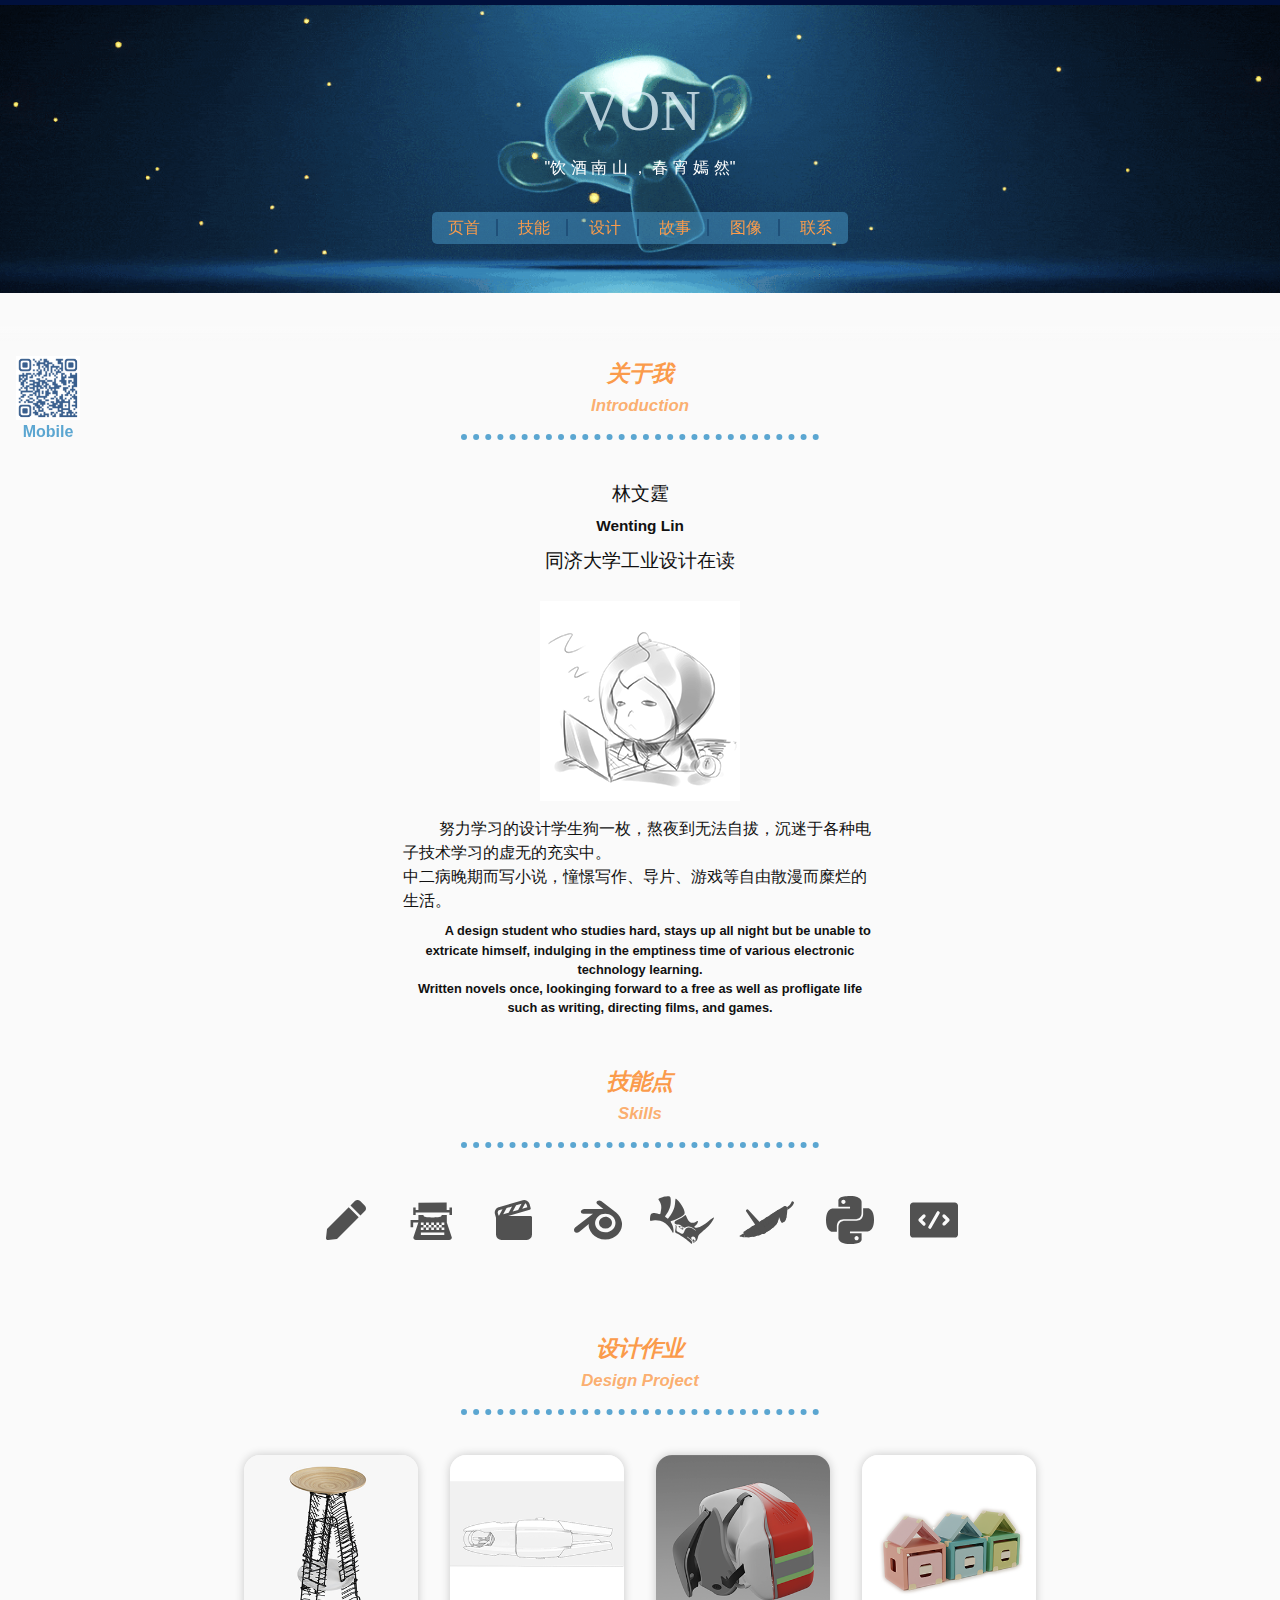
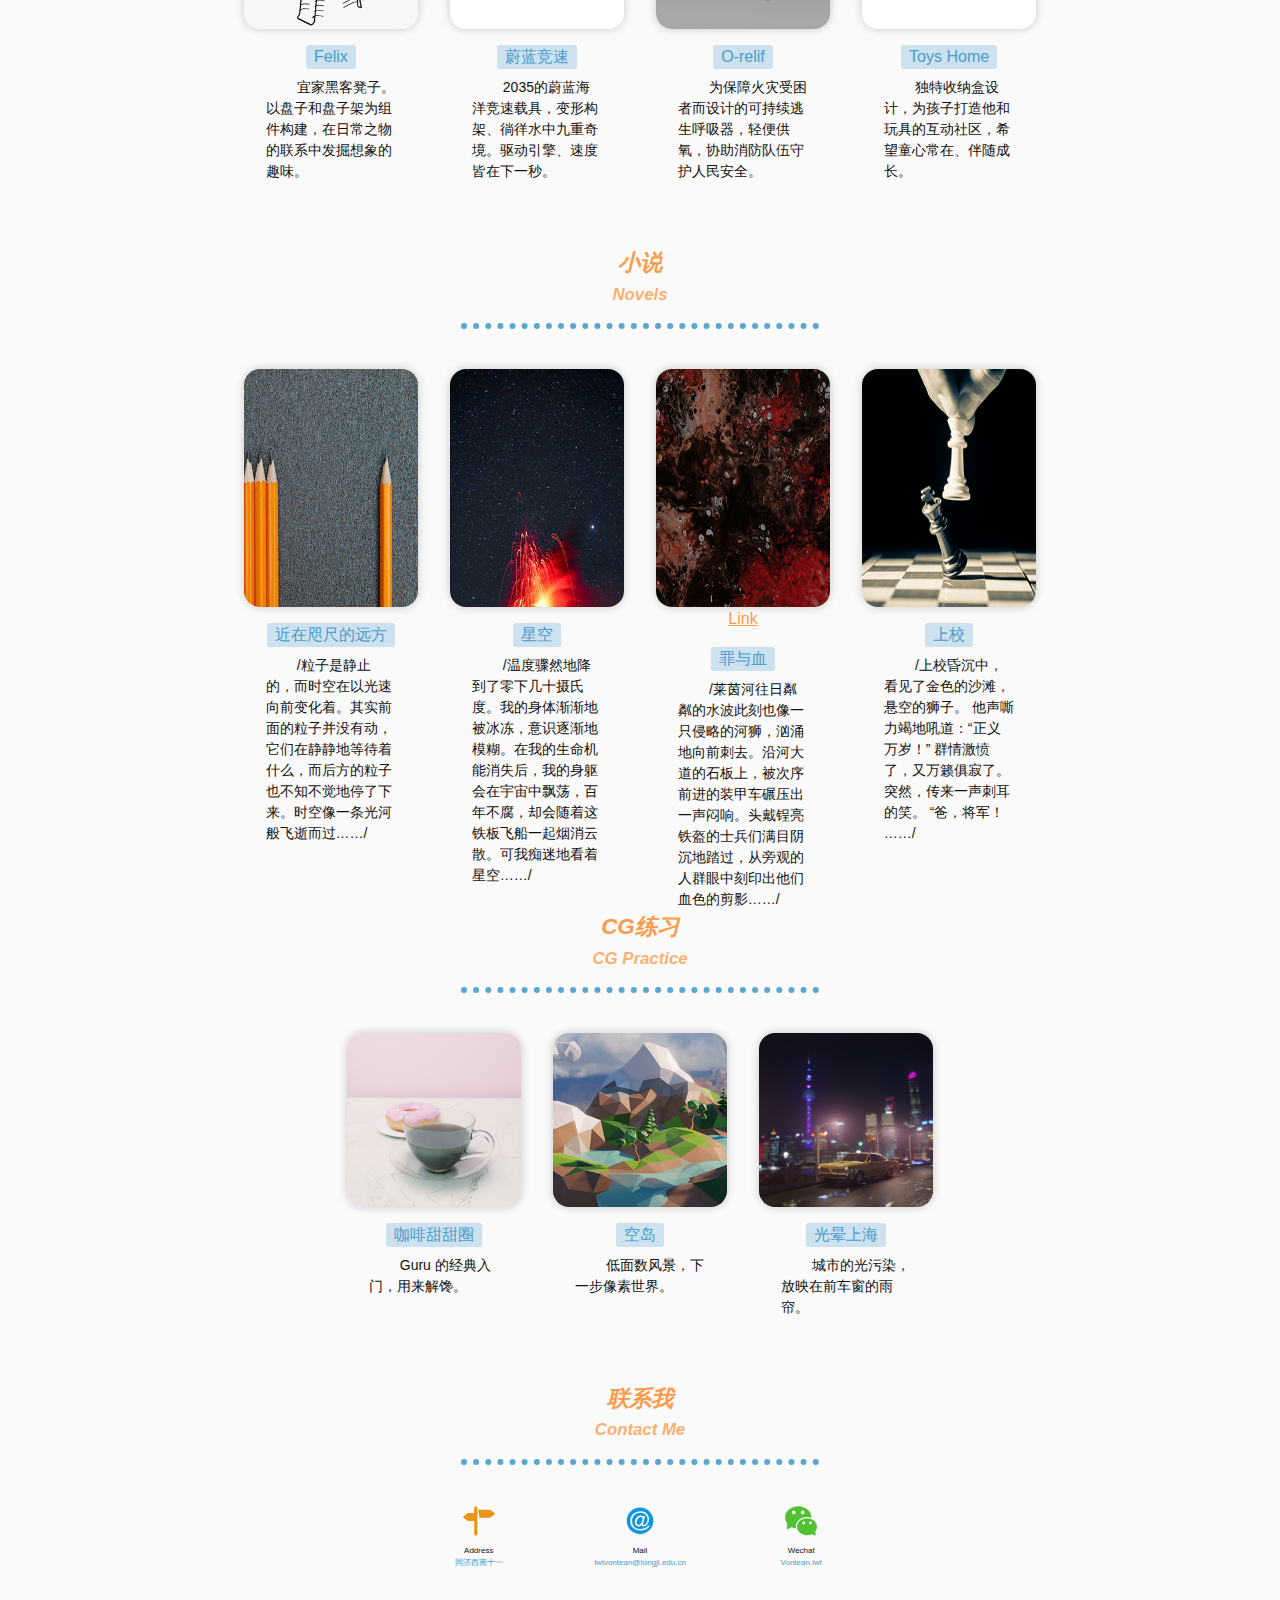
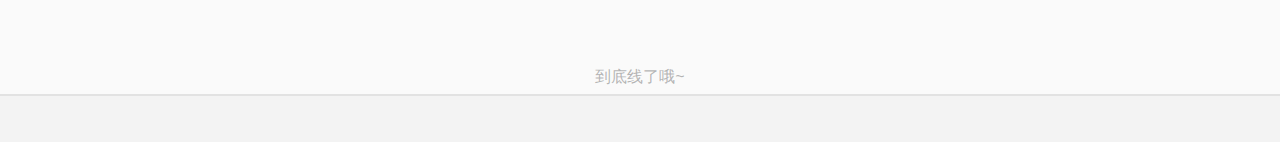
<file: index.html>
<!-- <!DOCTYPE html> -->
<html>
<head>
    <meta charset="UTF-8">
    <meta name="viewport" content="width=device-width, initial-scale=1.0">
    <meta name="msapplication-TileColor" content="#ffffff">
    <meta name="theme-color" content="#ffffff">
    <link rel="stylesheet" href="hp_style.css">
    <link rel="icon" type="image/png" sizes="16x16"  href="/favicons/houtou_icon_16x16.png">
    <script>
        function scrollWindow(){
            window.scrollTo(960,350);
        }
        // $(document).ready(function(){
        //     $('#box').css('height',$('#box').css('width'));
        // })
    </script>
    <title>Von.io</title>
</head>
<body>
    <!-- 浮动的标题栏和导航 -->
    <header class="page-header">
        <div class="ph-band"></div>
        <div class="ph-img">
            <div id="QR-code">  
                <img src="\img\QR_code03.png">
                <p>Mobile</p>
            </div>
            <div class="wrapper">
                <div class="ph-title">
                    <span class="Von">VON</span>
                    <span class="Von-sentence screen-resp-sentence">"饮 酒 南 山 ， 春 宵 嫣 然"</span>
                    <!-- <p>Hello</p> -->
                </div>
                <div class="ph-nav screen-resp-nav-width">
                    <ul class="Upper">
                        <li><a class="screen-resp-nav" href="#Link-intro">页首</a></li>
                        <li><a class="screen-resp-nav" href="#Link-skill">技能</a></li>
                        <li><a class="screen-resp-nav" href="#Link-works">设计</a></li>
                        <li><a class="screen-resp-nav" href="#Link-novels">故事</a></li>
                        <li><a class="screen-resp-nav" href="#Link-CG">图像</a></li>
                        <li><a class="screen-resp-nav" href="#Link-Cont">联系</a></li>
                    </ul>
                </div>
            </div>
        </div>
        <div class="gradient-div"></div>
    </header>

    <!-- 网页内容主体 -->
    <div class="container">
        <article>
            <div class="wrapper">
                <!-- 自我介绍 -->
                <header class="article-header">
                    <h1 id="Link-intro" class="titles">关于我<p>Introduction</p></h1>
                    <div id="intro">
                        <div class="intro-base">
                            <div>
                                <p>林文霆<br><span class="en">Wenting Lin</span></p>
                                <p>同济大学工业设计在读</p>
                            </div>
                            <div>
                                <img id="intro-img" src="\img\Me.png" alt="">
                            </div>
                        </div>
                        <p>
                            努力学习的设计学生狗一枚，熬夜到无法自拔，沉迷于各种电子技术学习的虚无的充实中。<br>
                            中二病晚期而写小说，憧憬写作、导片、游戏等自由散漫而糜烂的生活。
                            <span class="en">
                                A design student who studies hard, stays up all night but be unable to extricate himself, indulging in the emptiness time of various electronic technology learning.<br>
                                Written novels once, lookinging forward to a free as well as profligate life such as writing, directing films, and games. 
                            </span>
                        </p>
                    </div>
                </header>
                <!-- 作品内容连接 -->
                <section>
                    <!-- 技能点 -->
                    <div id="skill">
                        <h1 id="Link-skill" class="titles">技能点<p>Skills</p></h1>
                        <div id="skill-points">
                            <!-- <div class="skill-row"> -->
                            <div class="skill-points" id="skill-1"><img src="\img\icons\draw.svg"></div>
                            <div class="skill-points" id="skill-2"><img src="\img\icons\typewriter.svg"></div>
                            <div class="skill-points" id="skill-3"><img src="\img\icons\movies.svg"></div>
                            <div class="skill-points" id="skill-4"><img src="\img\icons\blender.svg"></div>
                            <!-- </div> -->
                            <!-- <div class="skill-row"> -->
                            <div class="skill-points" id="skill-5"><img src="\img\icons\rhinoceros.svg"></div>
                            <div class="skill-points" id="skill-6"><img src="\img\icons\grasshopper.svg"></div>
                            <div class="skill-points" id="skill-7"><img src="\img\icons\python.svg"></div>
                            <div class="skill-points" id="skill-8"><img src="\img\icons\css.svg"></div>
                            <!-- </div> -->
                        </div>
                    </div>
                    <!-- 设计作业 -->
                    <div id="pj-works">
                        <h1 id="Link-works" class="titles">设计作业<p>Design Project</p></h1>
                        <div id="works-list">
                            <div class="screen-resp"><img src="\img\design\Design_felix_stool.png"><p class="item-title">Felix</p><p class="item-description">宜家黑客凳子。以盘子和盘子架为组件构建，在日常之物的联系中发掘想象的趣味。</p></div>
                            <div class="screen-resp"><img src="\img\design\Design_aqua_vehicle.png"><p class="item-title">蔚蓝竞速</p><p class="item-description">2035的蔚蓝海洋竞速载具，变形构架、徜徉水中九重奇境。驱动引擎、速度皆在下一秒。</p></div>
                            <div class="screen-resp"><img src="\img\design\Design_fire_mask.png"><p class="item-title">O-relif</p><p class="item-description">为保障火灾受困者而设计的可持续逃生呼吸器，轻便供氧，协助消防队伍守护人民安全。</p></div>
                            <div class="screen-resp"><img src="\img\design\Design_toys_home.png"><p class="item-title">Toys Home</p><p class="item-description">独特收纳盒设计，为孩子打造他和玩具的互动社区，希望童心常在、伴随成长。</p></div>
                        </div>
                    </div>
                    <!-- 小说故事投稿 -->
                    <div id="pj-novels"></div>
                        <h1 id="Link-novels" class="titles">小说<p>Novels</p></h1>
                        <div id="novels-list">
                            <div class="screen-resp"><img id="box" src="\img\novels\distance.png"><p class="item-title">近在咫尺的远方</p><p class="item-description">/粒子是静止的，而时空在以光速向前变化着。其实前面的粒子并没有动，它们在静静地等待着什么，而后方的粒子也不知不觉地停了下来。时空像一条光河般飞逝而过……/</p></div>
                            <div class="screen-resp"><img id="box" src="\img\novels\star_sky.png"><p class="item-title">星空</p><p class="item-description">/温度骤然地降到了零下几十摄氏度。我的身体渐渐地被冰冻，意识逐渐地模糊。在我的生命机能消失后，我的身躯会在宇宙中飘荡，百年不腐，却会随着这铁板飞船一起烟消云散。可我痴迷地看着星空……/</p></div>
                            <div class="screen-resp"><img id="box" src="\img\novels\blood_crime.png"><a class="novels-link" id="blood_crime" href="/pages/novels-blood_crime.html">Link</a><p class="item-title">罪与血</p><p class="item-description">/莱茵河往日粼粼的水波此刻也像一只侵略的河狮，汹涌地向前刺去。沿河大道的石板上，被次序前进的装甲车碾压出一声闷响。头戴锃亮铁盔的士兵们满目阴沉地踏过，从旁观的人群眼中刻印出他们血色的剪影……/</p></div>
                            <div class="screen-resp"><img id="box" src="\img\novels\chess_king.png"><p class="item-title">上校</p><p class="item-description">
                                /上校昏沉中，看见了金色的沙滩，悬空的狮子。
                                他声嘶力竭地吼道：“正义万岁！”
                                群情激愤了，又万籁俱寂了。
                                突然，传来一声刺耳的笑。
                                “爸，将军！
                                ……/
                            </p></div>
                        </div>
                    <!-- 视觉艺术练习 -->
                    <div id="pj-CG"></div>
                        <h1 id="Link-CG" class="titles">CG练习<p>CG Practice</p></h1>
                        <div id="CG-list">
                            <div class="screen-resp"><img src="\img\CG\CG_guru_classic_300.png"><p class="item-title">咖啡甜甜圈</p><p class="item-description">Guru 的经典入门，用来解馋。</p></div>
                            <div class="screen-resp"><img src="\img\CG\CG_lowpoly_island_300.png"><p class="item-title">空岛</p><p class="item-description">低面数风景，下一步像素世界。</p></div>
                            <div class="screen-resp"><img src="\img\CG\CG_car_eevee_300.png"><p class="item-title">光晕上海</p><p class="item-description">城市的光污染，放映在前车窗的雨帘。</p></div>
                        </div>
                </section>
                <!-- 联系方式 -->
                <footer>
                    <h1 id="Link-Cont" class="titles">联系我<p>Contact Me</p></h1>
                    <div id="contact-container"> 
                            <div><img src="\img\icons\address.svg"><p class="upper">address</p><p class="contact-info">同济西南十一</p></div>
                            <div><img src="\img\icons\ic_email_round.svg"><p class="upper">mail</p><p class="contact-info">lwtvontean@tongji.edu.cn</p></div>
                            <div><img src="\img\icons\wechat.svg"><p class="upper">wechat</p><p class="contact-info">Vontean.lwt</p></div>
                    </div>
                </footer>
            </div>
        </article>
    </div>
    <!-- 网页底部提示 -->
    <footer class="page-footer">
        <p>到底线了哦~</p>
        <div></div>
    </footer>
</body>
</html>
</file>
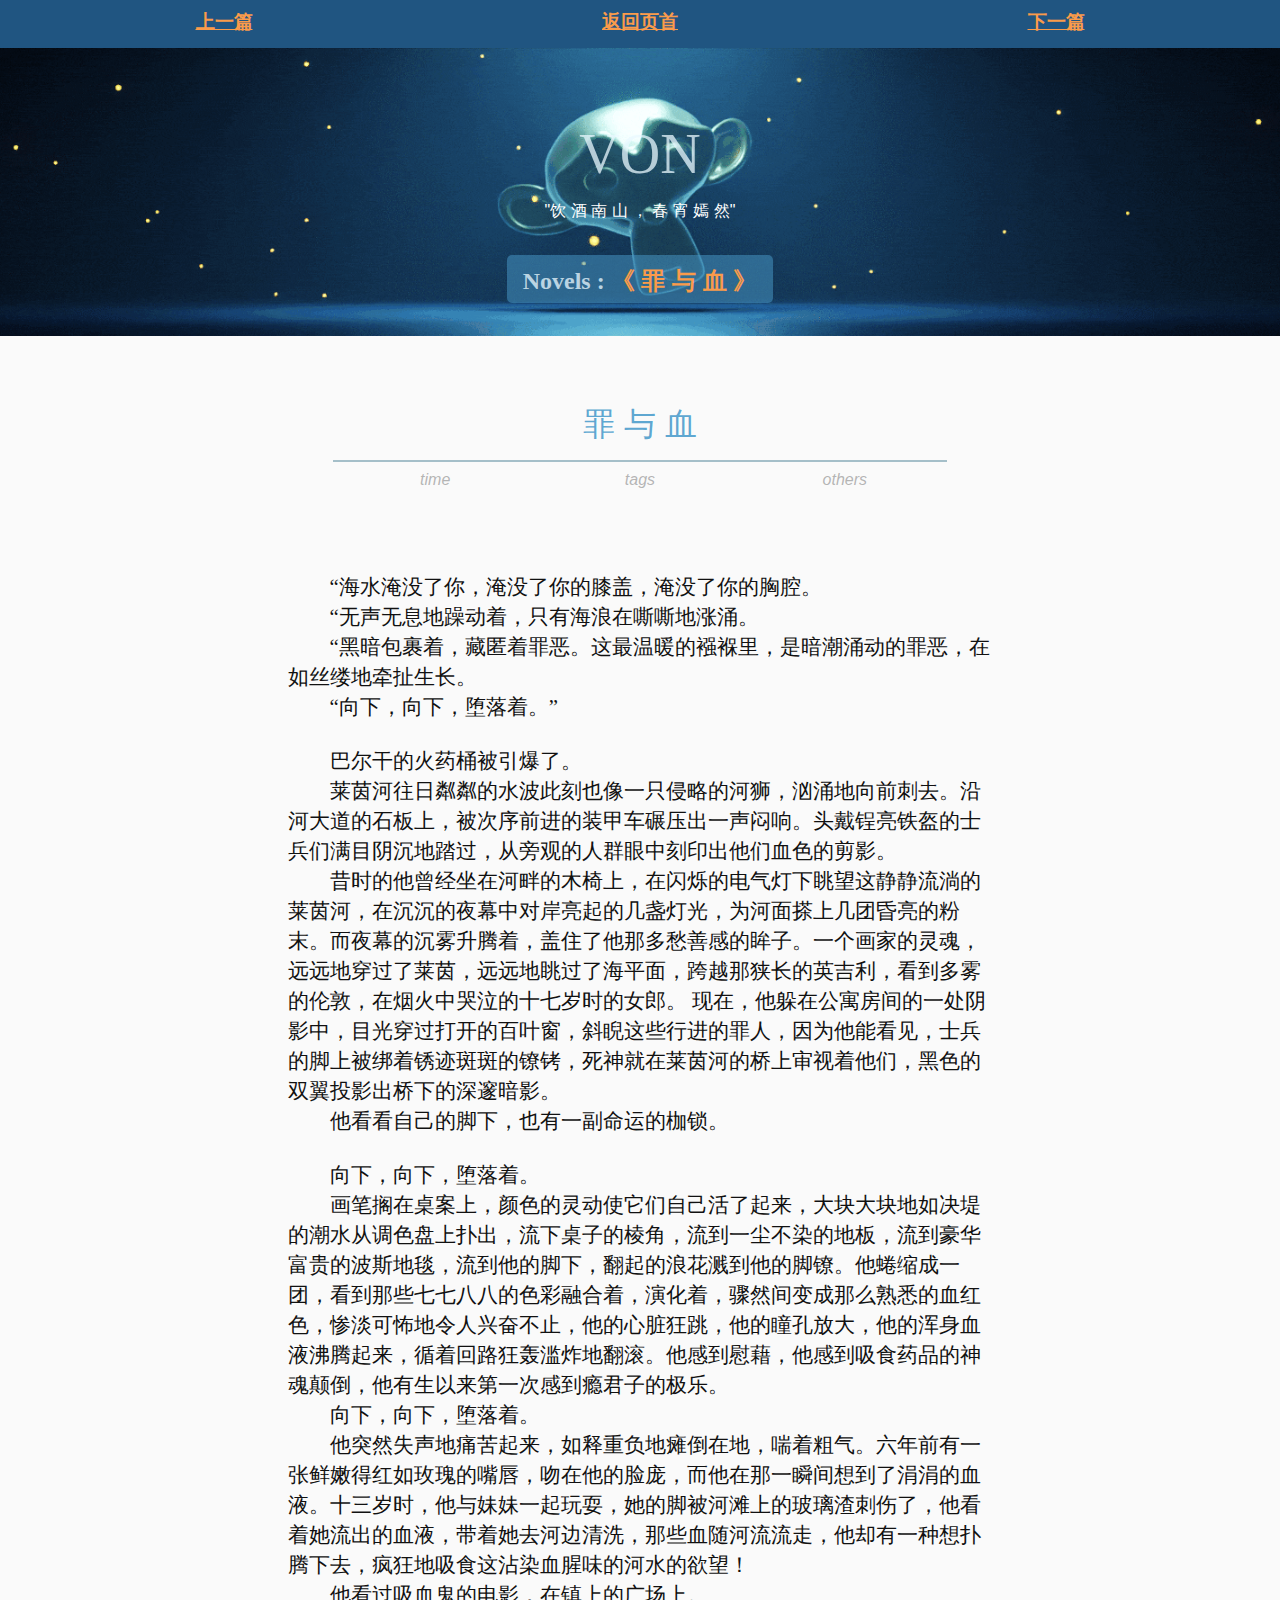
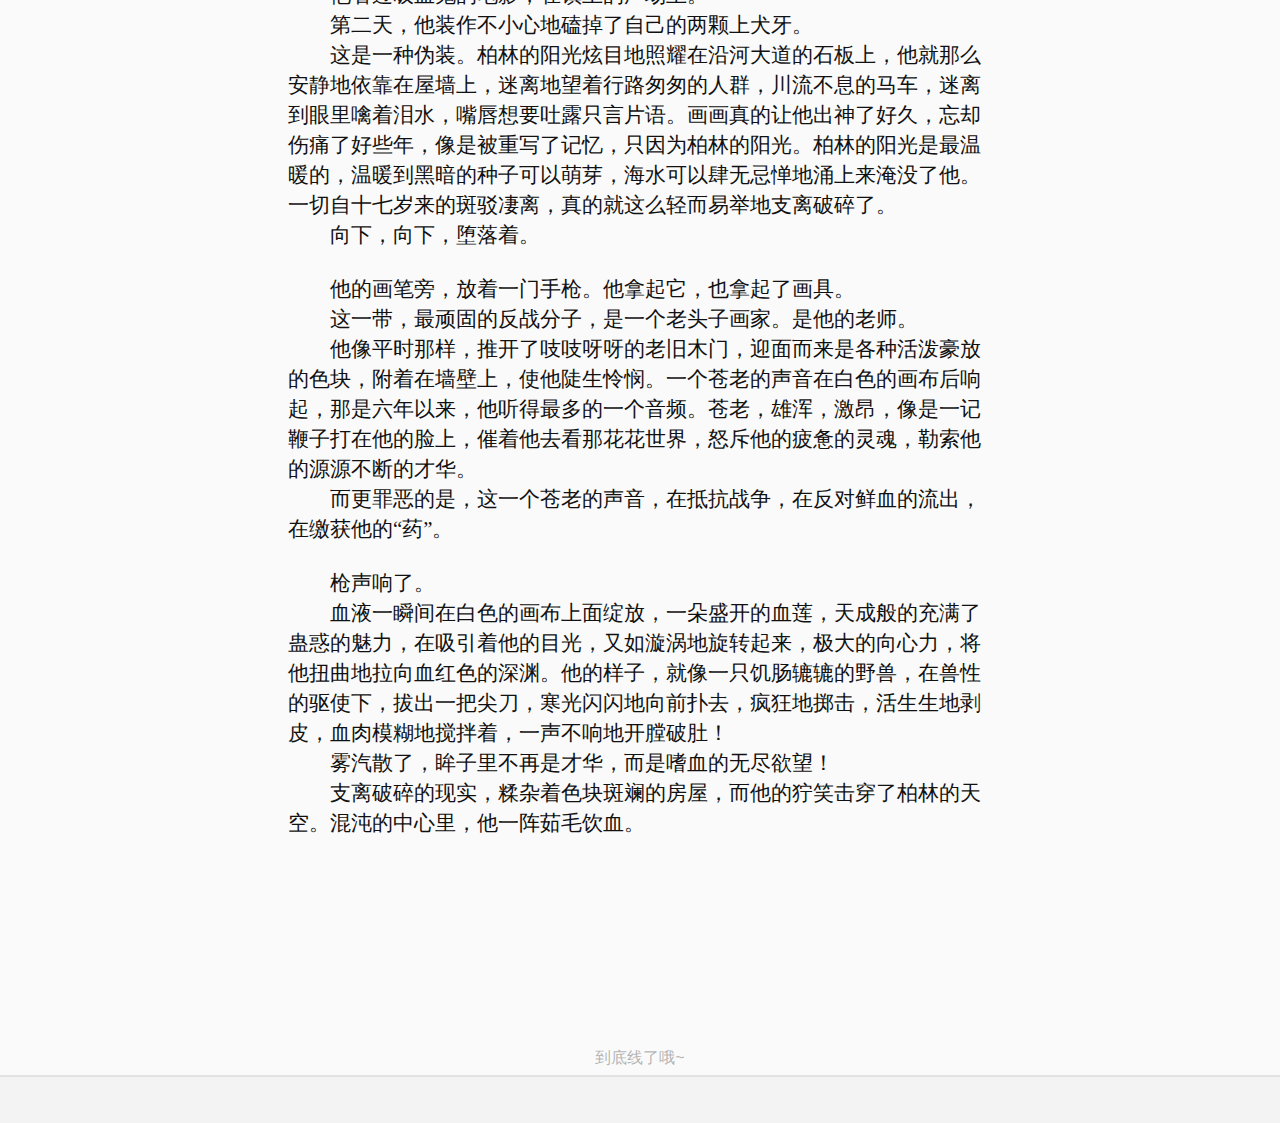
<file: pages/novels-blood_crime.html>
<!-- <!DOCTYPE html> -->
<html>
<head>
    <meta charset="UTF-8">
    <meta name="viewport" content="width=device-width, initial-scale=1.0">
    <meta name="msapplication-TileColor" content="#ffffff">
    <meta name="theme-color" content="#ffffff">
    <link rel="stylesheet" href="/assets/novels_style.css">
    <link rel="icon" type="image/png" sizes="16x16"  href="/favicons/houtou_icon_16x16.png">
    <script>
        function scrollWindow(){
            window.scrollTo(960,350);
        }
        // $(document).ready(function(){
        //     $('#box').css('height',$('#box').css('width'));
        // })
    </script>
    <title>罪与血</title>
</head>
<body>
    <div class="back-container">
        <!-- 顶部导航栏 -->
        <div id="header-box">
            <ul>
                <a href="#">上一篇</a>
                <a href="#">返回页首</a>
                <a href="#">下一篇</a>
            </ul>
        </div>
        <header id="page-header">
            <div class="ph-title">
                <span class="Von">VON</span>
                <span class="Von-sentence screen-resp-sentence">"饮 酒 南 山 ， 春 宵 嫣 然"</span>
                <!-- <p>Hello</p> -->
            </div>
            <!-- <div id="website-icon"><img src=""></div> -->
            <div id="navigation-name">
                <h1><span id="content-kind"> Novels : </span>《 罪 与 血 》</h1>
            </nav>
            </div>
        </header>
        <!-- 文章块 -->
        <article id="page-content">
            <div class="wrapper">
                <!-- <div id="content-img"><img src=""></div> -->
                <div id="title-box">
                    <div id="content-title">
                        <h1>罪 与 血</h1>
                    </div>
                    <div id="title-decoration">
                        <span>time</span>
                        <span>tags</span>
                        <span>others</span>
                    </div>
                </div>
                <div id="content-container" class="novels">
                    <p>“海水淹没了你，淹没了你的膝盖，淹没了你的胸腔。</p>
                    <p>“无声无息地躁动着，只有海浪在嘶嘶地涨涌。</p>
                    <p>“黑暗包裹着，藏匿着罪恶。这最温暖的襁褓里，是暗潮涌动的罪恶，在如丝缕地牵扯生长。</p>
                    <p>“向下，向下，堕落着。”</p>
                    <br>
                    <p>巴尔干的火药桶被引爆了。</p>
                    <p>莱茵河往日粼粼的水波此刻也像一只侵略的河狮，汹涌地向前刺去。沿河大道的石板上，被次序前进的装甲车碾压出一声闷响。头戴锃亮铁盔的士兵们满目阴沉地踏过，从旁观的人群眼中刻印出他们血色的剪影。</p>
                    <p>昔时的他曾经坐在河畔的木椅上，在闪烁的电气灯下眺望这静静流淌的莱茵河，在沉沉的夜幕中对岸亮起的几盏灯光，为河面搽上几团昏亮的粉末。而夜幕的沉雾升腾着，盖住了他那多愁善感的眸子。一个画家的灵魂，远远地穿过了莱茵，远远地眺过了海平面，跨越那狭长的英吉利，看到多雾的伦敦，在烟火中哭泣的十七岁时的女郎。
                        现在，他躲在公寓房间的一处阴影中，目光穿过打开的百叶窗，斜睨这些行进的罪人，因为他能看见，士兵的脚上被绑着锈迹斑斑的镣铐，死神就在莱茵河的桥上审视着他们，黑色的双翼投影出桥下的深邃暗影。
                        </p>
                    <p>他看看自己的脚下，也有一副命运的枷锁。</p>
                    <br>
                    <p>向下，向下，堕落着。</p>
                    <p>画笔搁在桌案上，颜色的灵动使它们自己活了起来，大块大块地如决堤的潮水从调色盘上扑出，流下桌子的棱角，流到一尘不染的地板，流到豪华富贵的波斯地毯，流到他的脚下，翻起的浪花溅到他的脚镣。他蜷缩成一团，看到那些七七八八的色彩融合着，演化着，骤然间变成那么熟悉的血红色，惨淡可怖地令人兴奋不止，他的心脏狂跳，他的瞳孔放大，他的浑身血液沸腾起来，循着回路狂轰滥炸地翻滚。他感到慰藉，他感到吸食药品的神魂颠倒，他有生以来第一次感到瘾君子的极乐。</p>
                    <p>向下，向下，堕落着。</p>
                    <p>他突然失声地痛苦起来，如释重负地瘫倒在地，喘着粗气。六年前有一张鲜嫩得红如玫瑰的嘴唇，吻在他的脸庞，而他在那一瞬间想到了涓涓的血液。十三岁时，他与妹妹一起玩耍，她的脚被河滩上的玻璃渣刺伤了，他看着她流出的血液，带着她去河边清洗，那些血随河流流走，他却有一种想扑腾下去，疯狂地吸食这沾染血腥味的河水的欲望！</p>
                    <p>他看过吸血鬼的电影，在镇上的广场上。</p>
                    <p>第二天，他装作不小心地磕掉了自己的两颗上犬牙。</p>
                    <p>这是一种伪装。柏林的阳光炫目地照耀在沿河大道的石板上，他就那么安静地依靠在屋墙上，迷离地望着行路匆匆的人群，川流不息的马车，迷离到眼里噙着泪水，嘴唇想要吐露只言片语。画画真的让他出神了好久，忘却伤痛了好些年，像是被重写了记忆，只因为柏林的阳光。柏林的阳光是最温暖的，温暖到黑暗的种子可以萌芽，海水可以肆无忌惮地涌上来淹没了他。一切自十七岁来的斑驳凄离，真的就这么轻而易举地支离破碎了。</p>
                    <p>向下，向下，堕落着。</p>
                    <br>
                    <p>他的画笔旁，放着一门手枪。他拿起它，也拿起了画具。</p>
                    <p>这一带，最顽固的反战分子，是一个老头子画家。是他的老师。</p>
                    <p>他像平时那样，推开了吱吱呀呀的老旧木门，迎面而来是各种活泼豪放的色块，附着在墙壁上，使他陡生怜悯。一个苍老的声音在白色的画布后响起，那是六年以来，他听得最多的一个音频。苍老，雄浑，激昂，像是一记鞭子打在他的脸上，催着他去看那花花世界，怒斥他的疲惫的灵魂，勒索他的源源不断的才华。</p>
                    <p>而更罪恶的是，这一个苍老的声音，在抵抗战争，在反对鲜血的流出，在缴获他的“药”。
                        </p>
                    <br>
                    <p>枪声响了。</p>
                    <p>血液一瞬间在白色的画布上面绽放，一朵盛开的血莲，天成般的充满了蛊惑的魅力，在吸引着他的目光，又如漩涡地旋转起来，极大的向心力，将他扭曲地拉向血红色的深渊。他的样子，就像一只饥肠辘辘的野兽，在兽性的驱使下，拔出一把尖刀，寒光闪闪地向前扑去，疯狂地掷击，活生生地剥皮，血肉模糊地搅拌着，一声不响地开膛破肚！</p>
                    <p>雾汽散了，眸子里不再是才华，而是嗜血的无尽欲望！</p>
                    <p>支离破碎的现实，糅杂着色块斑斓的房屋，而他的狞笑击穿了柏林的天空。混沌的中心里，他一阵茹毛饮血。</p>
                </div>
            </div>
            <!-- 文章结尾补充 -->
            <footer>
                <div id="content-footer"></div>
            </footer>
        </article>
        <!-- 网页页脚 -->
        <footer class="page-footer">
            <p>到底线了哦~</p>
            <div></div>
        </footer>
    </div>
</body>
</file>
<file: hp_style.css>
/* 全局和伪根变量 */
* {
    box-sizing: border-box;
    margin:0;
}

:root {
    --main-color: rgb(250, 155, 75);
    --main-color-light: rgb(250, 155, 75, 0.8);
    --link-color: rgb(250, 155, 75);
    --background-color: rgba(250, 250, 250, 0.9);
    --black-color: #111;
    --grey-color: rgba(110, 110, 110, 0.5);
    --gradient-color: rgb(73, 156, 204, 0.9);
    --blue-color: rgb(73, 156, 204);
    animation: gradientChange 2s infinite alternate;
}
@keyframes gradientChange {
    25% {
        --gradient-color: rgb(73, 156, 204, 0.7);
    }
    50% {
        --gradient-color: rgb(73, 156, 204, 0.5);
    }
    75% {
        --gradient-color: rgb(73, 156, 204, 0.7);
    }
    100% {
        --gradient-color: rgb(73, 156, 204, 0.9);
    }
}

/* 基础字体和背景显示设置 */
body {
    color: var(--black-color);
    background-color: var(--background-color);
    margin: 0;
    font: 400 16px/1.5 Lato, "PingFang SC", "Microsoft YaHei", sans-serif, 
    "Times New Roman", Times, serif;
    /* -apple-system, BlinkMacSystemFont, "Segoe UI", Roboto,
      Helvetica, Arial, sans-serif, "Apple Color Emoji", "Segoe UI Emoji",
      "Segoe UI Symbol"; */
}

a {
    color: var(--link-color);
}

.Upper {
    text-transform:capitalize;
}

/* 视觉编排 */
/* header部分 */
/* 移动端二维码 */
#QR-code {
    position:absolute;
    top: 356px;
    left:1rem;
    margin:0;
    padding:0;
}
#QR-code img {
    width:4rem;
    height:4rem;
}
#QR-code p {
    color:rgb(73, 156, 204, 0.9);
    font-weight: bold;
    text-align:center;

}

/* 固定主页头 */
.page-header {
    /* border-bottom: 30px rgb(253, 3, 3); */
    position:sticky;
    top:0;
    z-index:1;
    /* margin-bottom: 1rem; */
}
.page-header > * {
    color: #fff
}

.ph-band {
    display: block;
    height: 5px;
    background-color: rgb(0,16,60);
}
.gradient-div {
    background-image: linear-gradient(rgb(250,250,250),rgb(250,250,250,0));
    height: 1rem;
    width: 100%;
}
/* https://picsum.photos/960/250 */
.ph-img {
    background-image: url(header-img.gif);
    background-size:cover;
    background-repeat: no-repeat;
    background-position: center;
    padding-bottom: 3rem;
    height: 320px;
    width: 100%;
    border-bottom: 2rem solid rgb(250,250,250);
    /* max-height: initial; */
}
.ph-img div div:first-child {
    text-align: center;
    padding:0 40px;
}
.ph-title {
    /* margin: 0; */
    /* padding:0 40px; */
    display:flex;
    flex-direction: column;
    margin-bottom: 2rem;
}
/* 页头导航栏 */
.ph-nav {
    line-height: 1.5;
    padding: 0 0;
    margin-left: auto;
    margin-right: auto;
    max-width: max-content;
    height: 2rem;
    display: flex;
    flex-wrap: wrap;
    flex:1;
    position: relative;
    align-items: center;
    background-color:rgb(73, 156, 204, 0.5);
    border-radius: 5px;
    /* margin-bottom: 1rem; */
}
ul {
    list-style-type: none;
    margin: 0;
    padding: 0;
    max-width:100%;
}
li {
    display: inline;
    border-right: 2px solid rgb(31, 80, 121);
}
li:last-child {
    border-right:none;
}
li a:hover {
    background-color: rgb(36, 36, 36,0.8);
}

.ph-nav a {
    padding: 1px 1rem;
    text-decoration:none;
    /* margin-top: 1px;
    margin-bottom: 1px; */
    /* font-size: 100%; */
}
/* 页头标题和文字 */
.Von {
    padding-top: 4rem;
    margin-left: auto;
    margin-right: auto;
    font-size: 3.5em;
    font-weight: 200;
    font-family:"Times New Roman", Times, serif;
    color:rgba(233, 248, 255, 0.75);
    /* font-stretch: 500%; */
    /* padding: 0 40px; */
}
.Von-sentence {
    /* margin: 0 0; */
    margin-top: 3px;
    font-size: 100%;
}
#intro > p {
    text-align: center;
    width:75%;
    margin-left: auto;
    margin-right: auto;
    padding:0 2rem;
}
#intro > p span {
    margin-top: 8px;
}

/* article部分 */
article {
    margin-top: 1rem;
    position: relative;
}

/* .article-header > * {
    text-align: center;
    /* padding-left: auto;
    padding-right: auto; */
.article-header, section > div, footer {
    margin-bottom: 3rem;
}

.titles {
    background-color: rgb(250,250,250,0.8);
    color: var(--main-color);
    border-bottom: 6px dotted var(--gradient-color);
    max-width: 40%;
    margin-left: auto;
    margin-right: auto;
    margin-bottom:2.5rem;
    padding-bottom: 1rem;
    font-size: 140%;
    font-style: italic;
}
.titles p {
    margin: 0;
    padding-top: 2px;
    font-size: 75%;
    color: var(--main-color-light);
}

#intro * {
    margin-left: auto;
    margin-right: auto;
}
#intro > p {
    /* margin-left: auto;
    margin-right: auto; */
    text-align: left;
    width:60%;
    text-indent: 4ch;
}
.intro-base {
    display: flex;
    flex-direction: column;
    width:50%;
    /* margin-top: 3rem; */
    /* margin-bottom: 1rem; */
}
.intro-base div {
    margin:0 0;
    padding: 0 0 1rem;
}
.intro-base div p {
    margin-bottom: 10px;
    text-align: center;
    font-size: 120%;
    position: relative;
}
/* .intro-base div p:nth-child(1) {
    font-weight: bold; */
/* } */
#into-img {
    max-width: 100%;
    max-height: auto;
}

#skill > div {
    display: flex;
    flex-direction: row;
}

section img {
    /* padding:1rem; */
    /* border:3px solid #555;
    border-radius: 2px; */
    max-width: 100%;
    max-height:auto;
    min-width: 50%;
    min-height: 50%;
}
/* skill技能点图片管理部分 */
/* #skill {
    max-width: 100%;
    margin-left: auto;
    margin-right: auto; */
    /* align-items: center;
    justify-content: space-between;
} */
#skill-points {
    display: flex;
    flex: 1;
    flex-direction: row;
    flex-wrap: wrap;
    margin-left:auto;
    margin-right:auto;
    max-width: 75%;
    justify-content:center;
    align-items: center;
    padding-bottom: 1rem;
    position: relative;
    /* flex-basis: 100%; */
}
/* .skill-row {
    display: flex;
    flex-direction:row;
    justify-content: center;
    align-items: center;
    padding:1rem;
    margin:1rem;
    flex-basis:100%;
} */
.skill-points {
    flex: 1;
    margin-bottom: 1rem;
}
.skill-points img {
    /* max-width: 30%; */
    max-width:3rem;
    max-height:3rem;
}
/* .skill-points {
    display: block;
    width:5rem;
    height:5rem;
}
#skill01 {
    background-image: url(\img\icons\draw.svg);
    background-size:cover;
} */
#skill-1 img{
    max-width: 2.5rem;
    max-height:2.5rem;
}
#skill-2 img{
    max-width:2.7rem;
    max-height:2.7rem;
}
#skill-5 img, #skill-6 img{
    max-width:4rem;
    max-height:4rem;
}

/* 网页article的footer  contact部分 */
#contact-container {
    display: flex;
    flex-direction: row;
    width: 60%;
    margin-left: auto;
    margin-right:auto;
    align-items: center;
    justify-content: center;
}
#contact-container div {
    width: 30%;
    text-align: center;
    margin-bottom: 1rem;
}
#contact-container img {
    width: 2rem;
    height: 2rem;
    margin-bottom: 8px;
}
#contact-container p {
    font-size:50%;
}
.contact-info {
    color: var(--blue-color);
    font-size:50%;
}

/* 网页footer部分 */
.page-footer {
    margin-top: 5rem;
    margin-bottom: 0;
}
.page-footer div {
    display:block;
    width: 100%;
    height:3rem;
    border-top: 2px solid rgb(226, 226, 226);
    background-color: rgb(243, 243, 243);
    text-align: center;
}
.page-footer p {
    padding-bottom: 5px;
    text-align: center;
    color: var(--grey-color);
}

/* 通用部分 */
.wrapper {
    margin-left: auto;
    margin-right: auto;
    padding:0 2rem;
    max-width: 75%;
}
.wrapper * {
    text-align: center;
}

.en {
    font-size: 80%;
    font-weight: bold;
    display:block;
    margin-top: 5px;
}

#works-list, #novels-list, #CG-list {
    display: flex;
    flex-direction: row;
    /* flex: 1; */
    justify-content: center;
    max-width: 100%;
    margin-left: auto;
    margin-right: auto;
    position: relative;
    flex-wrap: wrap;
}
/* 动画和滚动页面 */
#works-list div, #novels-list div, #CG-list div {
    /* width:23%; */
    padding:0 1rem;
    transition: all .2s ease-out;
    align-items: center;
}
#works-list img, #novels-list img, #CG-list img {
    box-shadow: 0px 0px 10px rgba(0, 0, 0, 0.2);
    border-radius: 1rem;
}
#works-list div:hover, #novels-list div:hover, #CG-list div:hover {
    transform: scale(1.1);
}

#Link-intro:target, 
#Link-skill:target,
#Link-works:target, 
#Link-novels:target, 
#Link-CG:target, 
#Link-Cont:target {
    padding-top: 356px;
}

.item-title {
    font-size: 16px;
    background-color: rgb(73, 156, 204, 0.25);
    width: fit-content;
    margin-left:auto;
    margin-right:auto;
    margin-top:1rem;
    padding: 0 8px;
    border-radius: 3px;
    font-weight: light;
    color:var(--blue-color);
}
.item-description {
    font-size: 14px;
    text-align: left;
    text-indent: 4ch;
    padding-top: 8px;
    width:75%;
    margin-left:auto;
    margin-right:auto;
    /* color:red; */
}

.screen-resp {
    width: 23%;
    /* height:0;
    padding-bottom: 23%; */
    margin-bottom: 1rem;
}
/* 屏幕尺寸缩放适配 */
@media screen and (max-width:1000px) {
    .screen-resp {
        width:45%;
    }
}

@media screen and (max-width:530px) {
    .screen-resp {
        width:90%;
    }
}

@media screen and (max-width:770px) {
    .screen-resp-sentence {
        font-size: 75%;
    }
    .screen-resp-nav {
        font-size:50%;
    }
}

@media screen and (max-width:600px) {
    /* .screen-resp-nav {
        font-size: 30%;
    } */
    .screen-resp-nav-width {
        max-width: 216px;
        height:max-content;
    }
}

@media screen and (max-width:1050px) {
    #contact-container {
        flex-direction: column;
    }
    .skill-points {
        flex: 0 0 22%;
    }
    .skill-points img {
        max-width: 2rem;
        max-height: 2rem;
    }
    #skill-5 img, #skill-6 img {
        max-width:2.4rem;
        max-height:2.4rem;
    }
    #skill-1 img {
        max-width:1.6rem;
        max-height:1.6rem;
    }
    #skill-2 img {
        max-width:1.8rem;
        max-height:1.8rem;
    }
}

@media screen and (max-width:420px) {
    .wrapper {
        padding: 0 0;
    }
}
</file>
<file: assets/novels_style.css>
/* 全局设置和变量 */
* {
    box-sizing: border-box;
    margin:0;
}

:root {
    --main-color: rgb(250, 155, 75);
    --main-color-light: rgb(250, 155, 75, 0.8);
    --link-color: rgb(250, 155, 75);
    --background-color: rgba(250, 250, 250, 0.9);
    --black-color: #111;
    --grey-color: rgba(110, 110, 110, 0.5);
    --grey-background-color:rgb(165, 191, 201);
    --gradient-color: rgb(73, 156, 204, 0.9);
    --blue-color: rgb(73, 156, 204);
    animation: gradientChange 2s infinite alternate;
}
@keyframes gradientChange {
    25% {
        --gradient-color: rgb(73, 156, 204, 0.7);
    }
    50% {
        --gradient-color: rgb(73, 156, 204, 0.5);
    }
    75% {
        --gradient-color: rgb(73, 156, 204, 0.7);
    }
    100% {
        --gradient-color: rgb(73, 156, 204, 0.9);
    }
}

body {
    margin:0;
    color: #111;
    background-color: var(--background-color);
    font:  400 16px/1.5 Lato, "PingFang SC", "Microsoft YaHei", sans-serif, 
    "Times New Roman", Times, serif;
}

a {
    color: var(--link-color);
    padding: 0 8px;
}

/* 固定子页面导航栏 */
#header-box {
    position: sticky;
    top:0;
    z-index: 1;
    background-color:rgba(32, 85, 129);
    display:block;
    height: 3rem;
    width: 100%;
    justify-content:center;
    align-items:center; 
}
#header-box ul {
    display: flex;
    margin: auto;
    width: 100%;
    padding:0 3rem;
    /* align-items:center;
    justify-content: center; */
    padding: 8px 1rem;
}
#header-box a {
    flex: 1 1 30%;
    margin:auto;
    text-align: center;
    font-weight: bold;
    font-size:120%;
    /* background-color: rgb(73, 156, 204, 0.5);
    background-size: 1rem;
    border-radius:3px; */
}

/* header部分 */
header {
    display:block;    
}
.back-container {
    /* background-color: var(--grey-background-color); */
    width:100vw;
    height:100vh;
    align-items:center;
    justify-content:center;
}

#page-header {
    margin:auto;
    background-image: url(/header-img.gif);
    background-size: cover;
    background-repeat: no-repeat;
    background-position: center;
    /* border-top: 5px solid rgb(0,16,60); */
    width:100%;
    height: 320px;
    padding-bottom: 3rem;
    border-bottom: 2rem solid rgb(250,250,250);
}

#navigation-name {
    background-color: rgb(73, 156, 204, 0.5);
    width: fit-content;
    height: 3rem;
    padding: 0.5rem 1rem; 
    border-radius: 5px;
    margin: auto;
    align-items: center;
    justify-content:center;

}

#navigation-name h1 {
    color: var(--main-color);
    font-size: 1.5em;
    text-align: center;
    margin:auto;
}
#content-kind {
    color:rgba(233, 248, 255, 0.75);
    font-family:"Times New Roman", Times, serif;
}

/* 页头标题和文字 */
.ph-title {
    /* margin: 0; */
    /* padding:0 40px; */
    display:flex;
    flex-direction: column;
    margin-bottom: 2rem;
    text-align: center;
}

#page-header > * {
    color: #fff;
}

.Von {
    padding-top: 4rem;
    margin-left: auto;
    margin-right: auto;
    font-size: 3.5em;
    font-weight: 200;
    font-family:"Times New Roman", Times, serif;
    color:rgba(233, 248, 255, 0.75);
    /* font-stretch: 500%; */
    /* padding: 0 40px; */
}
.Von-sentence {
    /* margin: 0 0; */
    margin-top: 3px;
    font-size: 100%;
}
#intro > p {
    text-align: center;
    width:75%;
    margin-left: auto;
    margin-right: auto;
    padding:0 2rem;
}
#intro > p span {
    margin-top: 8px;
}


/* article部分 */
#page-content {
    min-height:1080px;
}

.wrapper {
    width: 60%;
    margin:auto;
    justify-content:center;
    align-content: center;
    /* border: 0 3px solid var(--grey-background-color); */
}
#content-title {
    display: block;
    margin: auto;
    /* background-image: url(https://picsum.photos/300/300);
    background-size:cover;
    background-repeat:no-repeat;
    background-blend-mode: lighten; */
    height: 60px;
    text-align: center;
    padding-top: 2rem;
}
#content-title h1 {
    font-weight: lighter;
    color: var(--gradient-color);
    font-size:200%;
    /* margin-bottom: 3rem; */
}
#title-decoration {
    border-top: 2px solid var(--grey-background-color);
    margin-top: 2rem;
    text-align: center;
    display:flex;
}
#title-decoration span {
    flex:1 1 30%;
    margin-top:6px;
    font-style:italic;
    color: var(--grey-color);
}
#title-box {
    margin-bottom: 5rem;
    width: 80%;
    margin-left: auto;
    margin-right: auto;
}


#content-container {
    /* border-left: 3px solid var(--grey-background-color);
    border-right: 3px solid var(--grey-background-color); */
    padding:0 1rem;
    justify-content:center;
    align-items:center;
    margin-bottom: 8rem;
}
#content-container * {
    text-align: left;
}
.novels p {
    font-family: KaiTi_GB2312, KaiTi, STKaiti;
    line-height: 30px;
    letter-spacing: normal;
    font-weight:400;    
    vertical-align: baseline;
    text-indent: 4ch;
    padding:0 1rem;
    font-size: 130%;


}

/* footer部分 */
.page-footer {
    margin-top: 5rem;
    margin-bottom: 0;
}
.page-footer div {
    display:block;
    width: 100%;
    height:3rem;
    border-top: 2px solid rgb(226, 226, 226);
    background-color: rgb(243, 243, 243);
    text-align: center;
}
.page-footer p {
    padding-bottom: 5px;
    text-align: center;
    color: var(--grey-color);
}
</file>
